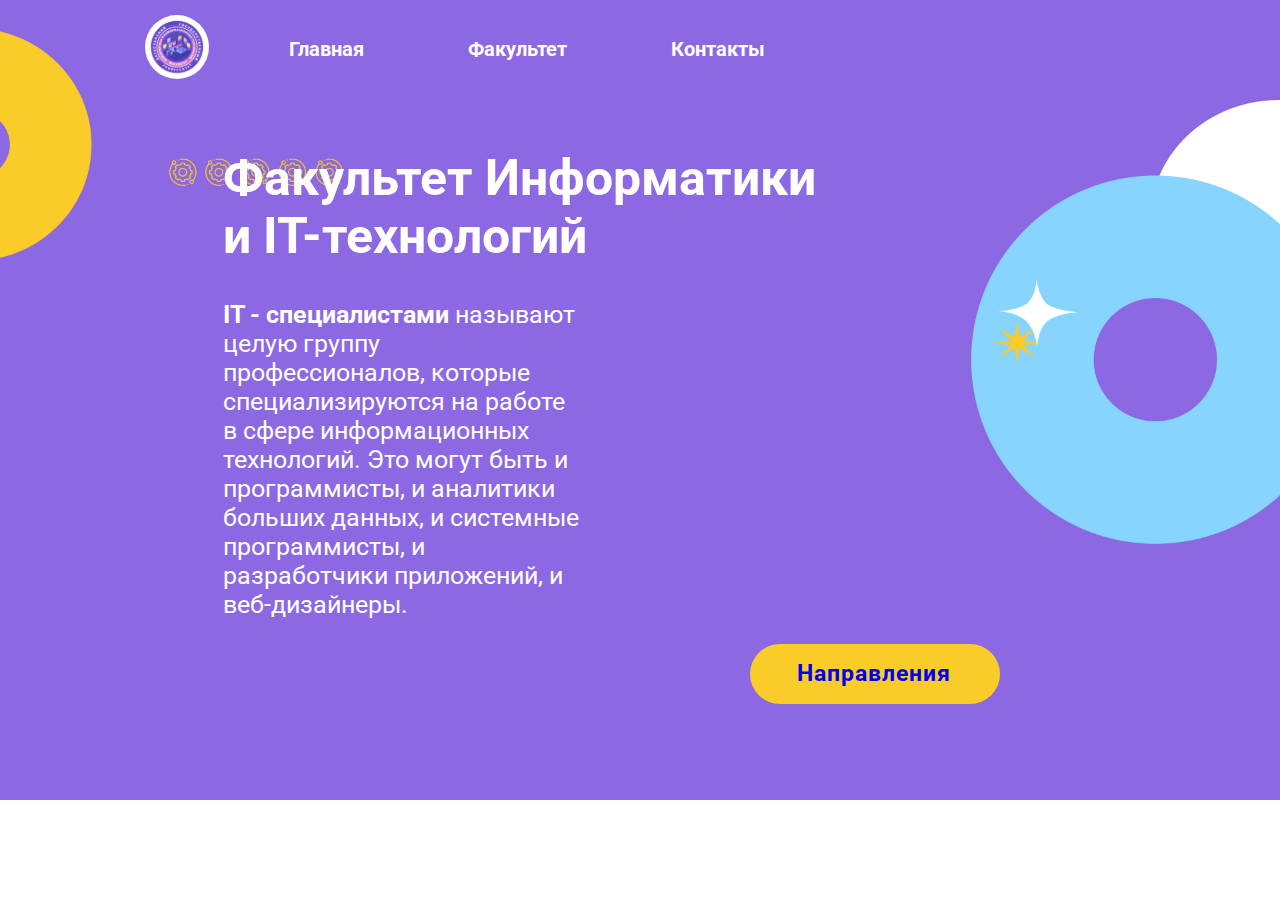
<file: смэрт/index.html>
<!DOCTYPE html>
<html lang="en">
<head>
	<meta charset="UTF-8">
	<meta name="viewport" content="width=device-width, initial-scale=1.0">
	<link rel="preconnect" href="https://fonts.googleapis.com">
    <link rel="preconnect" href="https://fonts.gstatic.com" crossorigin>
    <link href="https://fonts.googleapis.com/css2?family=Roboto:wght@100&display=swap" rel="stylesheet">
	<link rel="stylesheet" href="css/style.css">
	<title>Атлас ФИиИТ</title>
</head>
<body>
	
<div class="main-page">


	<header class="header">
		<div class="header-container">
			<div class="logo">
				<a href="http://iit.dgu.ru"><img src="img/logo.svg" alt="logo" ></a>
			</div>
			<div class="menu">
				<a href="#" class="link-bar">Главная</a>
				<a href="http://iit.dgu.ru/structure" class="link-bar">Факультет</a>
				<a href="directions.html" class="contacts">Контакты</a>
			</div>
		</div>
	</header>
	<section class="section">
		<div class="text">
			<h1>Факультет Информатики</h1>
			<p class="it"> и IT-технологий</p>
			<p class="inf"><strong>IT - специалистами </strong> называют целую группу профессионалов, которые специализируются на работе в сфере информационных технологий. Это могут быть и программисты, и аналитики больших данных, и системные программисты, и разработчики приложений, и веб-дизайнеры.  
 				</p>
			
			</div>
			<a class="button" href="directions.html"><span>Направления</span></a>
			<script src="main.js"></script>
	</section>

	










</div>
	
	



</body>
</html>
</file>
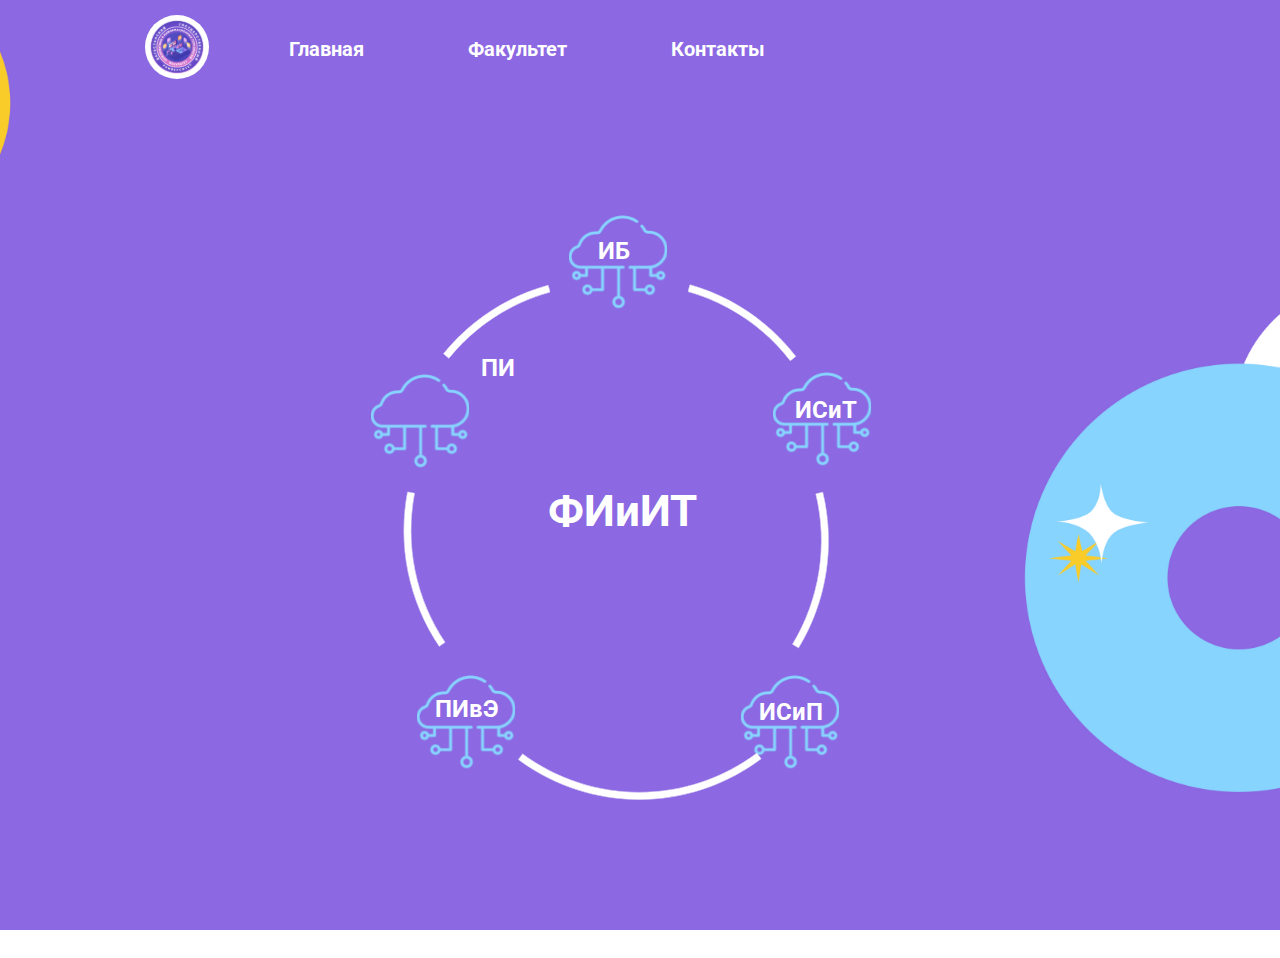
<file: смэрт/directions.html>
<!DOCTYPE html>
<html lang="en">

<head>
    <meta charset="UTF-8">
    <meta name="viewport" content="width=device-width, initial-scale=1.0">
    <link rel="preconnect" href="https://fonts.googleapis.com">
    <link rel="preconnect" href="https://fonts.gstatic.com" crossorigin>
    <link href="https://fonts.googleapis.com/css2?family=Roboto:wght@100&display=swap" rel="stylesheet">
    <link rel="stylesheet" href="css/style.css">
    <title>Направления</title>
</head>

<body>

    <div class="main-page2">


        <header class="header">
            <div class="header-container">
                <div class="logo">
                    <a href="index.html"><img src="img/logo.svg" alt="logo"></a>
                    
                </div>
                <div class="menu">
                    <a href="#" class="link-bar">Главная</a>
                    <a href="http://iit.dgu.ru/structure" class="link-bar">Факультет</a>
                    <a href="directions.html" class="contacts">Контакты</a>
                </div>
            </div>
        </header>
        <div class="dir">
        <div class="cloud2"></div>
        <div class="cloud3"></div>
        <div class="cloud4"></div>
        <div class="cloud5"></div>
        <div class="cloud6"></div>
        <div class="el1"></div>
        <div class="el2"></div>
        <div class="el3"></div>
        <div class="el4"></div>
        <div class="el5"></div>
        <h6 class="fit">ФИиИТ</h6>
        <h2>ИБ</h2>
        <h3>ИСиТ</h3>
        <h4>ИСиП</h4>
        <h5>ПИвЭ</h5>
        <h6>ПИ</h6>
        </div>
      

              
            </div>
        </div>

        <footer>
            <div class="footer">
                <a href="https://www.instagram.com/itdsu/"><img src="img/inst.svg" alt="inst"></a>
                <a href="https://vk.com/it_dsu"><img src="img/vk.svg" alt="vk"></a>
            </div>
        </footer>
    </div>


</body>

</html>
</file>
<file: смэрт/css/style.css>
*{
    box-sizing: border-box;
}


body{
    margin: 0;
}
.main-page{
    height: 800px;
    background: url(../img/6.jpg) center center/cover no-repeat;

    
    
   
}
.dir {
    width: 500px;
    height: 500px;
    margin-left: auto;
    margin-right: auto;
}

.cloud2 {
    width: 103px;
    height: 100px;
    background: url(../img/cloud.svg);
    background-repeat: no-repeat;
    position: absolute;
    left: 44.3%;
    right: 45.74%;
    top: 23.5%;
    bottom: 64%;
    
}

.cloud3 {
    width: 103px;
    height: 100px;
    background: url(../img/cloud.svg);
    background-repeat: no-repeat;
    position: absolute;
    position: absolute;
    left: 60.21%;
    right: 27.84%;
    top: 41%;
    bottom: 47.14%;
    
}

.cloud4 {
    width: 103px;
    height: 100px;
    background: url(../img/cloud.svg);
    background-repeat: no-repeat;
    position: absolute;
    left: 57.73%;
    right: 31.31%;
    top: 74.62%;
    bottom: 10.88%;
}

.cloud5 {
    width: 103px;
    height: 100px;
    background: url(../img/cloud.svg);
    background-repeat: no-repeat;
    position: absolute;
    left: 32.44%;
    right: 59.6%;
    top: 74.62%;
    bottom: 10.8%;
}

.cloud6 {
    width: 103px;
    height: 100px;
    background: url(../img/cloud.svg);
    background-repeat: no-repeat;
    position: absolute;
    left: 28.8%;
    right: 63.98%;
    top: 41.21%;
    bottom: 46.29%;
    
}


.header {
    
    
    display: flex;
    align-items: center;
    
}

.header-container {
    width: 990px;
    margin: 0 auto;
    display: flex;
    align-items: center;
    margin-top: 15px;
    font-family: 'Roboto', sans-serif;
    
    

}

.menu a{
    text-decoration: none;
    color: #fff;
    font-size: 20px;
    margin-right: 100px;
    font-weight: bold;
    transition:0.5s all;
    margin-top: 100px;
}
.logo{
    margin-right: 80px;
    transition:1s all;
}

.logo:hover{
    transform:scale(1.2);
         
}

a:hover{
    color:#FACC2A;
}




 h1{
    color: #fff;
    font-family: 'Roboto';
    text-indent:223px;
    margin-top: 66px;
    margin-bottom: -10px;
    font-size: 50px;
    display: inline-block;
    vertical-align: top;
    white-space: normal;
    font-weight: bold;
}

.it {
    color: #fff;
    font-family: 'Roboto';
    text-indent:223px;
    font-size: 50px;
    margin-top: 10px;
    margin-bottom: 0px;
    font-weight: bold;
    padding-left: 0;
    

}
 .inf{
    color: #fff;
    font-family: 'Roboto', sans-serif;
    
    font-size: 25px;
    padding: 10px;
    padding-left: 223px;
    padding-right: 700px;
    border-left: 100px;
    
   
    
}

h2{
    color: #fff;
    
    position: absolute;
    left: 46.7%;
    right: 48.14%;
    top: 23.9%;
    bottom: 72%;
    
    font-family: 'Roboto';
    font-style: normal;
    font-weight: bold;
    font-size: 23.9206px;
    line-height: 32px;
    
    

}

h3{
    color: #fff;
    font-family: 'Roboto', sans-serif;
    position: absolute;
    left: 62.1%;
    right: 28.57%;
    top: 41.11%;
    bottom: 54.15%;

    font-family: 'Roboto';
    font-style: normal;
    font-weight: bold;
    font-size: 23.9206px;
    line-height: 32px;
   
}

h4{
    color: #fff;
    font-family: 'Roboto', sans-serif;
    position: absolute;
    left: 59.3%;
    right: 32.04%;
    top: 73.8%;
    bottom: 19.09%;

    font-family: 'Roboto';
    font-style: normal;
    font-weight: bold;
    font-size: 23.9206px;
    line-height: 32px;


}
h5 {
    position: absolute;
    left: 34.0%;
    right: 60.33%;
    top: 72.6%;
    bottom: 18.1%;

    font-family: 'Roboto';
    font-style: normal;
    font-weight: bold;
    font-size: 23.9206px;
    line-height: 32px;



    color: #FFFFFF;
}

h6 {
    color: #fff;
    position: absolute;
    width: 40.53px;
    height: 26.58px;
    left: 481.24px;
    top: 296.51px;
    
    font-family: 'Roboto';
    font-style: normal;
    font-weight: bold;
    font-size: 23.9206px;
    line-height: 32px


}
.fit {
    color: #fff;
    position: absolute;
    left: 42.8%;
    right: 44.28%;
    top: 43.06%;
    bottom: 37.44%;
    
    font-family: 'Roboto';
    font-style: normal;
    font-weight: bold;
    font-size: 43.8941px;
    line-height: 42px;
    



}




.el1 {
    width: 200px;
    height: 100px;
    background: url(../img/levverh.svg);
    background-repeat: no-repeat;
    position: absolute;
    left: 34.64%;
    right: 30.11%;
    top: 31.53%;
    bottom: 6.74%
    
    

}

.el2{
    width: 200px;
    height: 200px;
    background: url(../img/Ellipse10.svg);
    background-repeat: no-repeat;
    position: absolute;
    left: 31.5%;
    right: 30.11%;
    top: 54.53%;
    bottom: 6.91%;
    

}

.el3 {
    width: 303px;
    height: 100px;
    background: url(../img/elips.svg);
    background-repeat: no-repeat;
    position: absolute;
    left: 40.5%;
    right: 29.35%;
    top: 83.5%;
    bottom: 6.94%;
    
    

}

.el4 {
    width: 203px;
    height: 200px;
    background: url(../img/Ellipse12.svg);
    background-repeat: no-repeat;
    position: absolute;
    left: 61.9%;
    right: 30.11%;
    top: 54.53%;
    bottom: 6.91%;
    


}

.el5 {
    width: 203px;
    height: 100px;
    background: url(../img/pravverh.svg);
    background-repeat: no-repeat;
    position: absolute;
    left: 53.64%;
    right: 32.11%;
    top: 31.53%;
    bottom: 6.91%;


}

pre{
    color: #fff;
    font-family: 'Roboto', sans-serif;
    text-indent:270px;
    font-size: px;
    margin-bottom: -15px;
   
}

.button {
    display: inline-flex;
    padding: 10px 47px;
    width: 250px;
    height: 60px;
    background: #FACC2A;
    border-radius: 30px;
    text-align: center;
    text-decoration: none;
    font-weight: bold;
    font-size: 23px;
    line-height: 40px;
    position: relative;
    top: -10px;
    left: 750px;
    font-family: 'Roboto', sans-serif;
    letter-spacing: 1px;
    overflow: hidden;
    
}
.button span {
    position: relative;
    z-index: 1;

}
.button::before {
    content: '';
    position: absolute;
    top: var(--y);
    left: var(--x);
    transform: translate(-50%, -50%);
    width: 0px;
    
    height: 70px;
    border-radius: 50%;
    background: #87D4FF;
    transition: width 0.5s, height 0.5s;

}
.button:hover::before {
    width: 300px;
    height: 300px;

}

.button:hover{
    color:#000000;
    transform:scale(1.1);
    transition:1s all;

}



.content{
    color: #fff;
    font-family: 'Roboto', sans-serif;
    font-size: 60px;
    font-weight:bolder;
    text-align: center;
    text-indent: 50px;
    margin: 150px;
}

.map{
    text-align: center;
    padding-left: 700px;
  
} 


.main_container{
    display: flex;
    justify-content:space-around; 

    margin-top: 100px;
}

.contact h1{
    text-align: center;
    margin-right: 220px;
    margin-top: 0;
    font-size: 50px;
    font-family: 'Roboto', sans-serif;
    
    
}


.main-page2{
    height: 930px;
   
    background: url(../img/7.jpg) center center/cover no-repeat;
}

.geo_date h2{
    font-family: 'Roboto', sans-serif;
    margin-bottom: 130px;
    

}




.footer{
    text-align: center;
    width: 58%;
    height: 58%;
    
    
}
</file>
